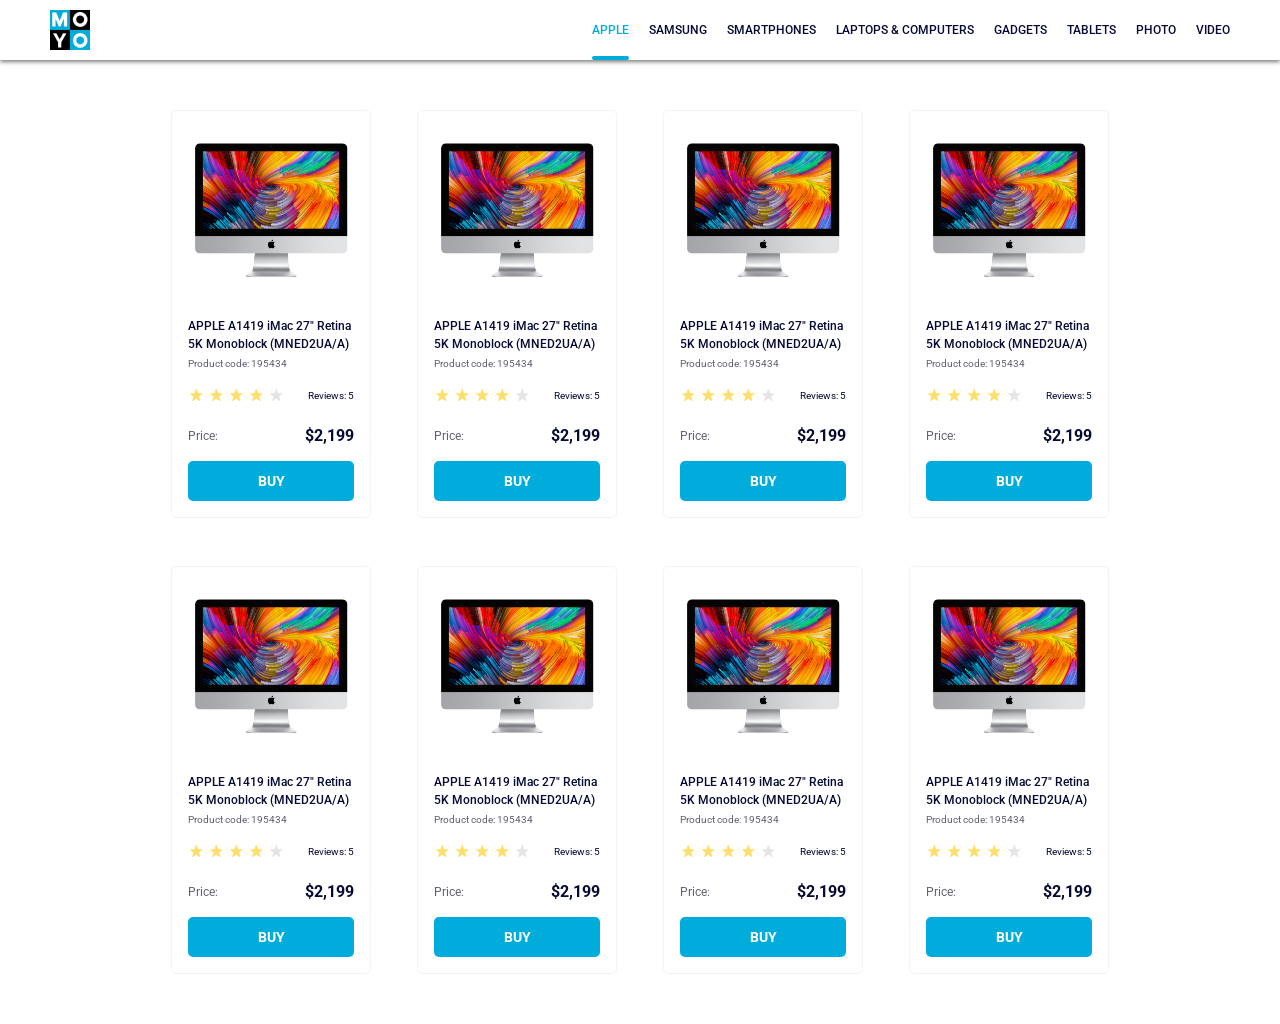
<file: index.html>
<!doctype html><html lang="en"><head><meta charset="utf-8"><meta name="viewport" content="width=device-width, initial-scale=1.0"><title>Catalog</title><link rel="preconnect" href="https://fonts.gstatic.com"><link href="https://fonts.googleapis.com/css2?family=Roboto:wght@400;500;700&display=swap" rel="stylesheet"><link rel="stylesheet" href="index.7c9110ae.css"></head><body> <header class="header"> <a class="logo" href="#"> <img src="logo.eddae0ff.png" alt="Moyo logo" class="logo"> </a> <nav class="nav"> <ul class="nav__list"> <li class="nav__item"> <a class="is-active nav__link" href="#Apple"> Apple </a> </li> <li class="nav__item"> <a class="nav__link" href="#Samsung"> Samsung </a> </li> <li class="nav__item"> <a class="nav__link" href="#Smartphones"> Smartphones </a> </li> <li class="nav__item"> <a class="nav__link" href="#Laptops & Computers" data-qa="nav-hover"> Laptops & Computers </a> </li> <li class="nav__item"> <a class="nav__link" href="#Gadgets"> Gadgets </a> </li> <li class="nav__item"> <a class="nav__link" href="#Tablets"> Tablets </a> </li> <li class="nav__item"> <a class="nav__link" href="#Photo"> Photo </a> </li> <li class="nav__item"> <a class="nav__link" href="#Video"> Video </a> </li> </ul> </nav> </header> <main class="main"> <div class="card" data-qa="card"> <img class="card__image" src="imac.202c52ff.jpeg" alt="imac image"> <div class="card__container"> <a href="#" class="card__title"> APPLE A1419 iMac 27" Retina 5K Monoblock (MNED2UA/A) </a> <p class="card__product-code">Product code: 195434</p> <div class="card__rating-reviews"> <div class="stars stars__star--4"> <div class="stars__star"></div> <div class="stars__star"></div> <div class="stars__star"></div> <div class="stars__star"></div> <div class="stars__star"></div> </div> <div class="card__reviews">Reviews: 5</div> </div> <div class="card__price"> <div class="card__price-price">Price:</div> <p class="card__price-amount">$2,199</p> </div> <a class="card__button" data-qa="card-hover"> BUY </a> </div> </div> <div class="card"> <img class="card__image" src="imac.202c52ff.jpeg" alt="imac image"> <div class="card__container"> <a href="#" class="card__title"> APPLE A1419 iMac 27" Retina 5K Monoblock (MNED2UA/A) </a> <p class="card__product-code">Product code: 195434</p> <div class="card__rating-reviews"> <div class="stars stars__star--4"> <div class="stars__star"></div> <div class="stars__star"></div> <div class="stars__star"></div> <div class="stars__star"></div> <div class="stars__star"></div> </div> <div class="card__reviews">Reviews: 5</div> </div> <div class="card__price"> <div class="card__price-price">Price:</div> <p class="card__price-amount">$2,199</p> </div> <a class="card__button" data-qa="hover"> BUY </a> </div> </div> <div class="card"> <img class="card__image" src="imac.202c52ff.jpeg" alt="imac image"> <div class="card__container"> <a href="#" class="card__title"> APPLE A1419 iMac 27" Retina 5K Monoblock (MNED2UA/A) </a> <p class="card__product-code">Product code: 195434</p> <div class="card__rating-reviews"> <div class="stars stars__star--4"> <div class="stars__star"></div> <div class="stars__star"></div> <div class="stars__star"></div> <div class="stars__star"></div> <div class="stars__star"></div> </div> <div class="card__reviews">Reviews: 5</div> </div> <div class="card__price"> <div class="card__price-price">Price:</div> <p class="card__price-amount">$2,199</p> </div> <a class="card__button" data-qa="hover"> BUY </a> </div> </div> <div class="card"> <img class="card__image" src="imac.202c52ff.jpeg" alt="imac image"> <div class="card__container"> <a href="#" class="card__title"> APPLE A1419 iMac 27" Retina 5K Monoblock (MNED2UA/A) </a> <p class="card__product-code">Product code: 195434</p> <div class="card__rating-reviews"> <div class="stars stars__star--4"> <div class="stars__star"></div> <div class="stars__star"></div> <div class="stars__star"></div> <div class="stars__star"></div> <div class="stars__star"></div> </div> <div class="card__reviews">Reviews: 5</div> </div> <div class="card__price"> <div class="card__price-price">Price:</div> <p class="card__price-amount">$2,199</p> </div> <a class="card__button" data-qa="hover"> BUY </a> </div> </div> <div class="card"> <img class="card__image" src="imac.202c52ff.jpeg" alt="imac image"> <div class="card__container"> <a href="#" class="card__title"> APPLE A1419 iMac 27" Retina 5K Monoblock (MNED2UA/A) </a> <p class="card__product-code">Product code: 195434</p> <div class="card__rating-reviews"> <div class="stars stars__star--4"> <div class="stars__star"></div> <div class="stars__star"></div> <div class="stars__star"></div> <div class="stars__star"></div> <div class="stars__star"></div> </div> <div class="card__reviews">Reviews: 5</div> </div> <div class="card__price"> <div class="card__price-price">Price:</div> <p class="card__price-amount">$2,199</p> </div> <a class="card__button" data-qa="hover"> BUY </a> </div> </div> <div class="card"> <img class="card__image" src="imac.202c52ff.jpeg" alt="imac image"> <div class="card__container"> <a href="#" class="card__title"> APPLE A1419 iMac 27" Retina 5K Monoblock (MNED2UA/A) </a> <p class="card__product-code">Product code: 195434</p> <div class="card__rating-reviews"> <div class="stars stars__star--4"> <div class="stars__star"></div> <div class="stars__star"></div> <div class="stars__star"></div> <div class="stars__star"></div> <div class="stars__star"></div> </div> <div class="card__reviews">Reviews: 5</div> </div> <div class="card__price"> <div class="card__price-price">Price:</div> <p class="card__price-amount">$2,199</p> </div> <a class="card__button" data-qa="hover"> BUY </a> </div> </div> <div class="card"> <img class="card__image" src="imac.202c52ff.jpeg" alt="imac image"> <div class="card__container"> <a href="#" class="card__title"> APPLE A1419 iMac 27" Retina 5K Monoblock (MNED2UA/A) </a> <p class="card__product-code">Product code: 195434</p> <div class="card__rating-reviews"> <div class="stars stars__star--4"> <div class="stars__star"></div> <div class="stars__star"></div> <div class="stars__star"></div> <div class="stars__star"></div> <div class="stars__star"></div> </div> <div class="card__reviews">Reviews: 5</div> </div> <div class="card__price"> <div class="card__price-price">Price:</div> <p class="card__price-amount">$2,199</p> </div> <a class="card__button" data-qa="hover"> BUY </a> </div> </div> <div class="card"> <img class="card__image" src="imac.202c52ff.jpeg" alt="imac image"> <div class="card__container"> <a href="#" class="card__title"> APPLE A1419 iMac 27" Retina 5K Monoblock (MNED2UA/A) </a> <p class="card__product-code">Product code: 195434</p> <div class="card__rating-reviews"> <div class="stars stars__star--4"> <div class="stars__star"></div> <div class="stars__star"></div> <div class="stars__star"></div> <div class="stars__star"></div> <div class="stars__star"></div> </div> <div class="card__reviews">Reviews: 5</div> </div> <div class="card__price"> <div class="card__price-price">Price:</div> <p class="card__price-amount">$2,199</p> </div> <a class="card__button" data-qa="hover"> BUY </a> </div> </div> </main> </body></html>
</file>
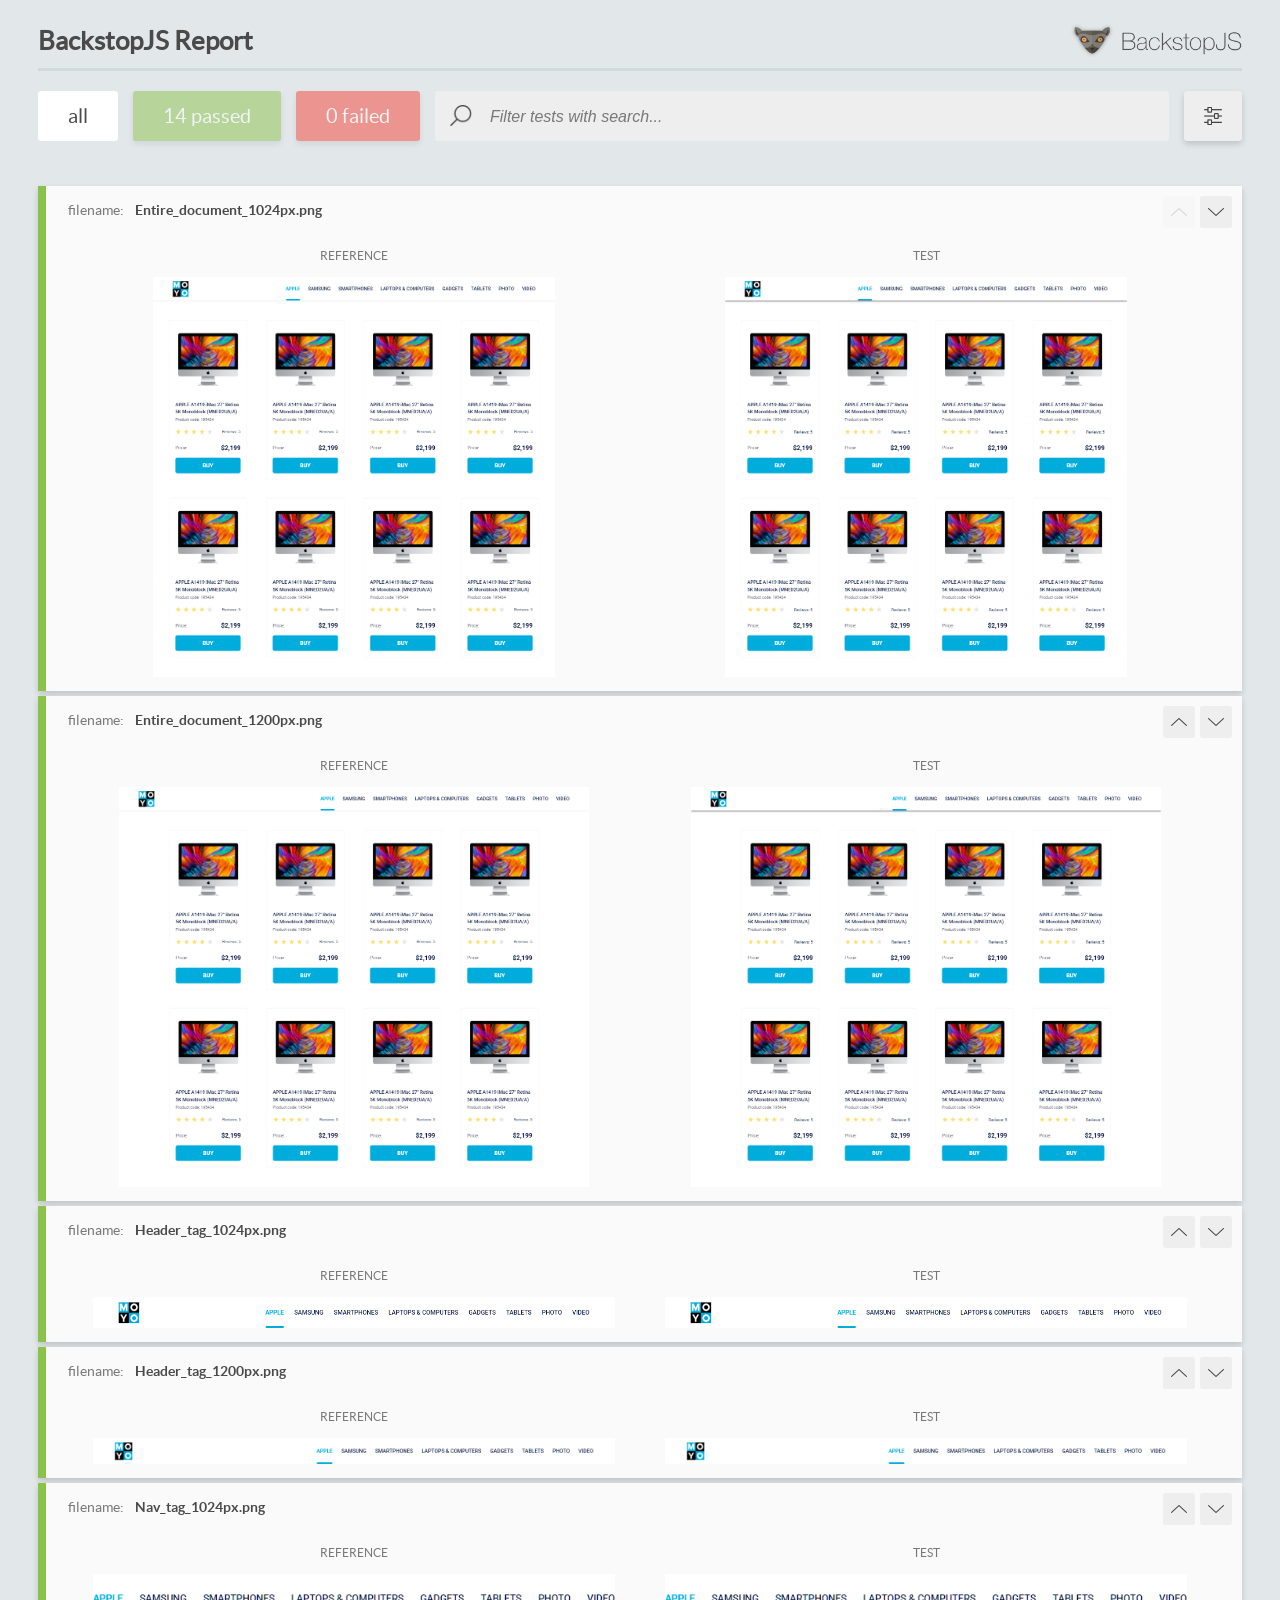
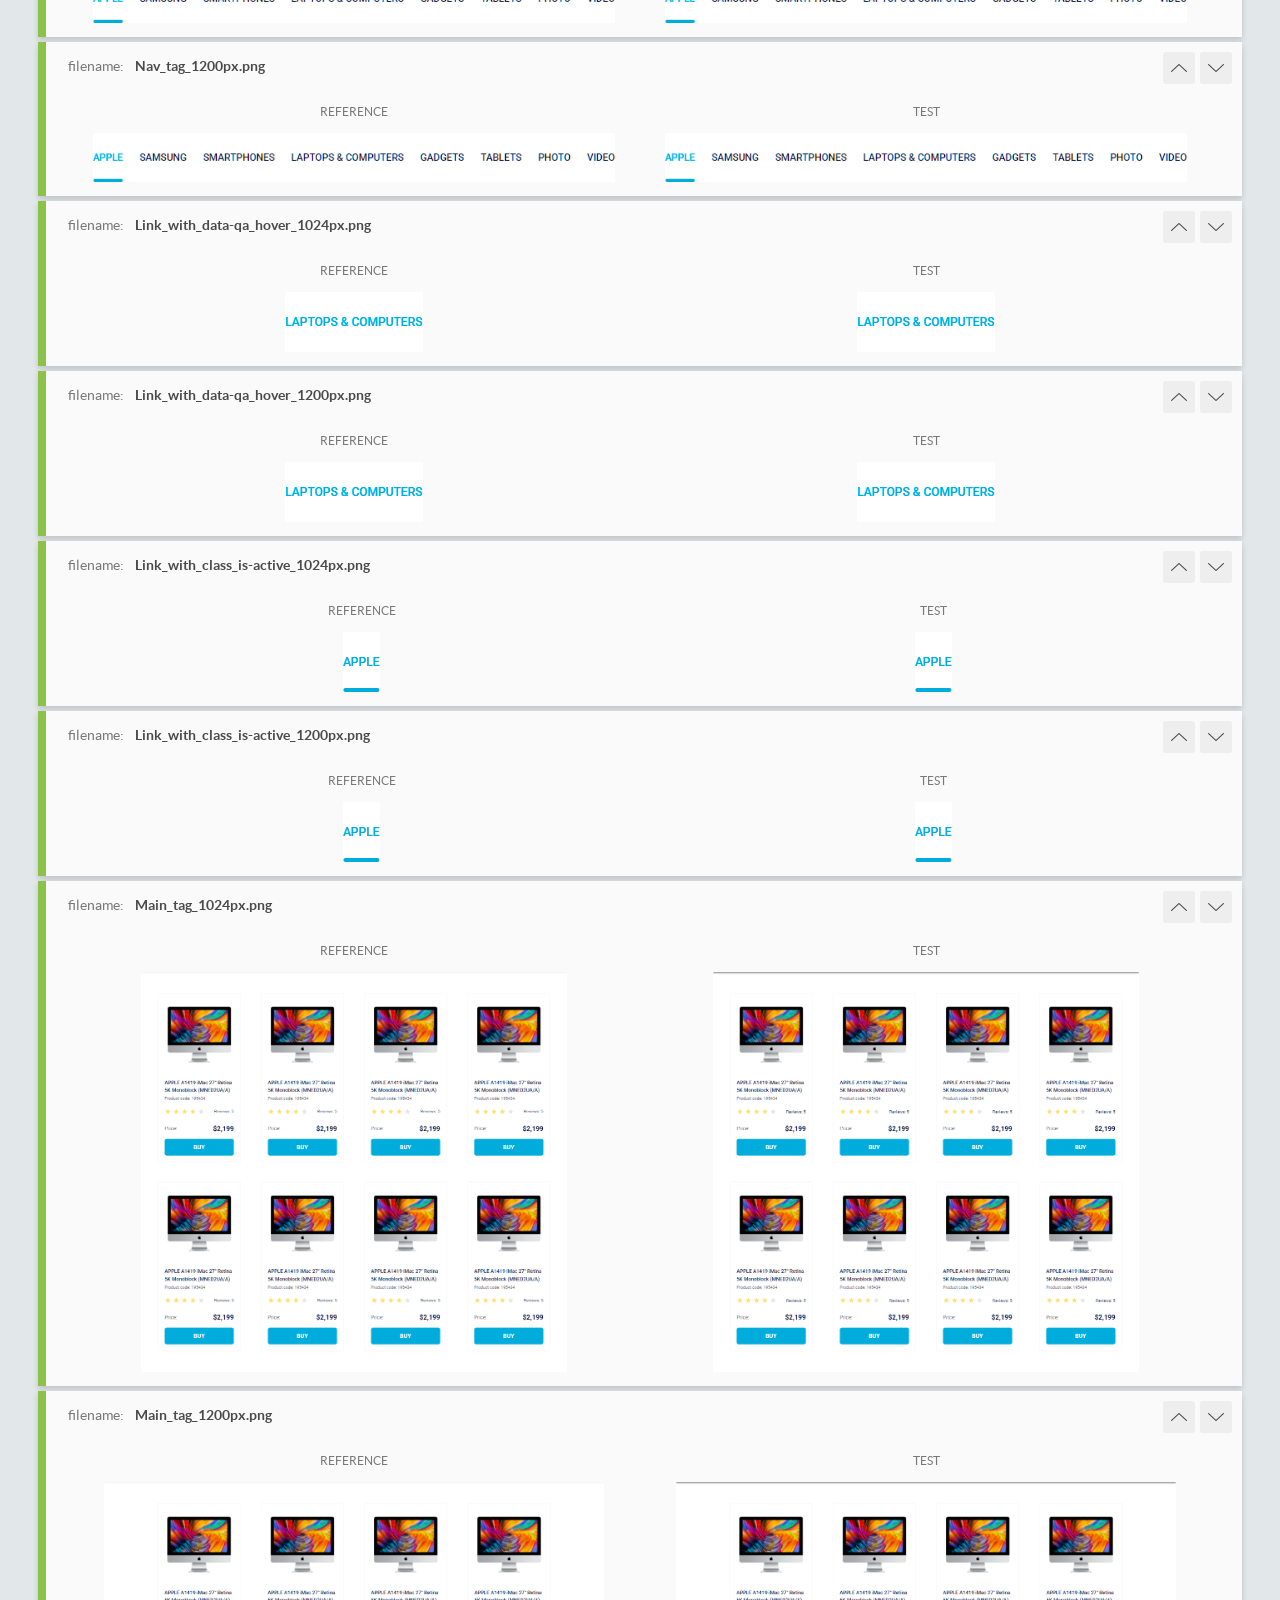
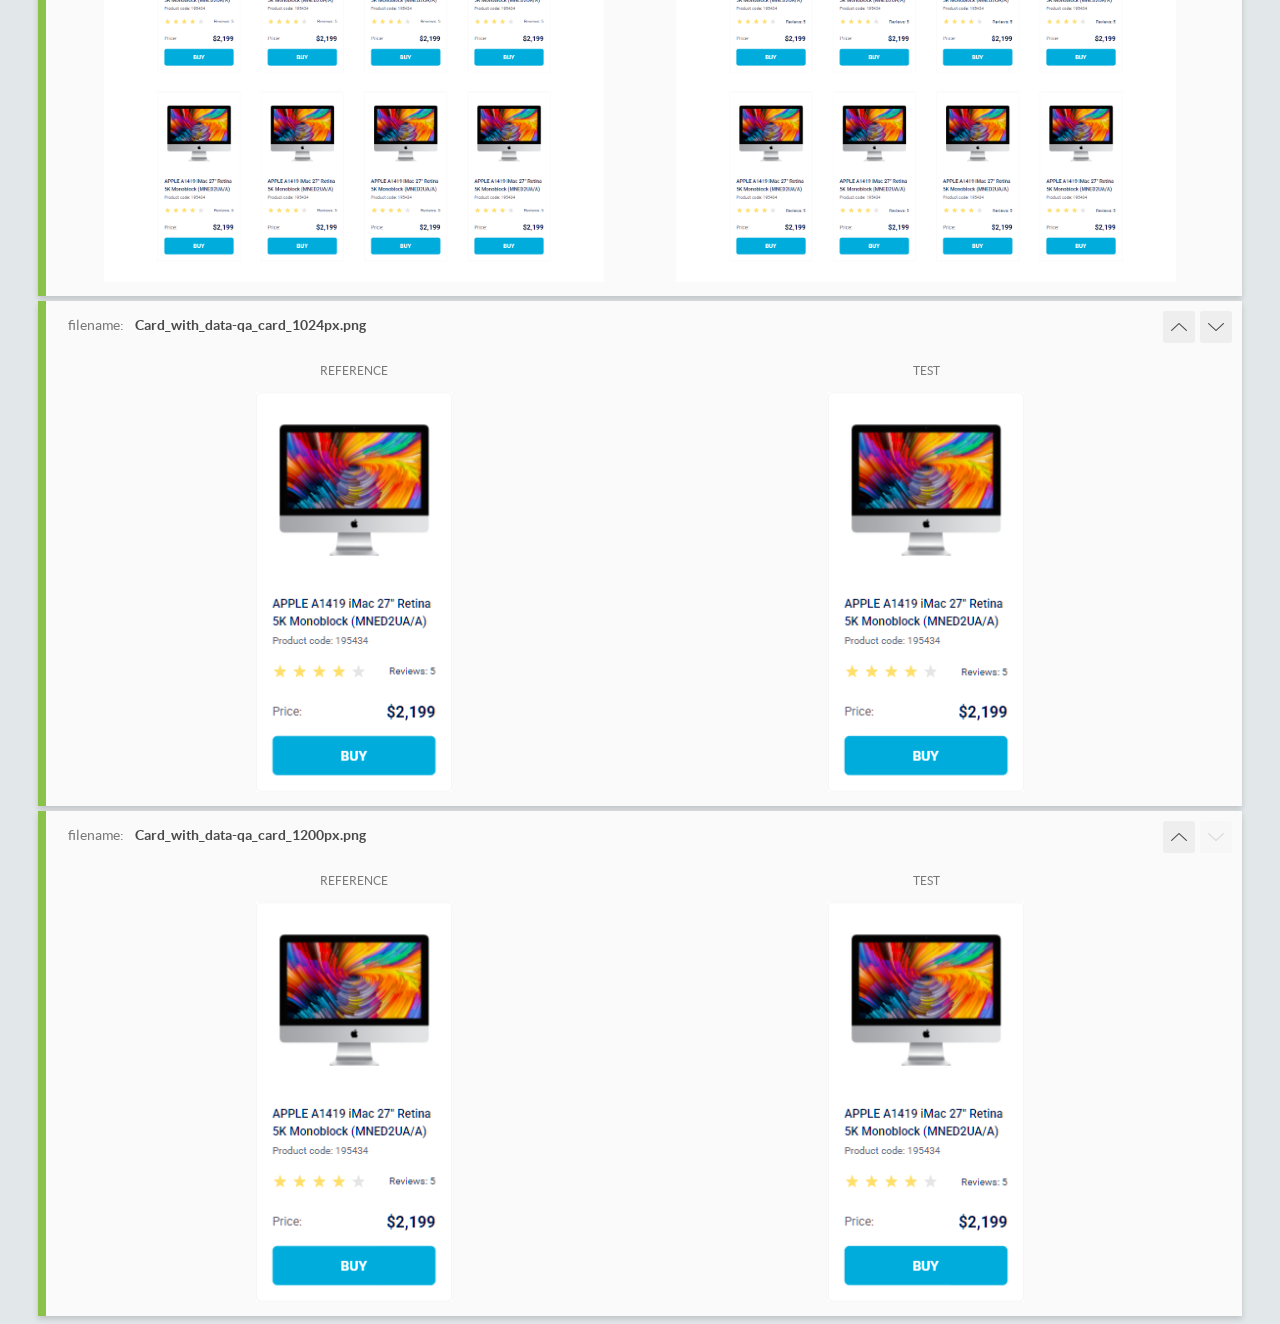
<file: report/html_report/index.html>
<!DOCTYPE html>
<html>
  <head>
    <meta charset="utf-8">
    <!-- Disable Cache -->
    <meta http-equiv="Cache-Control" content="no-cache, no-store, must-revalidate">
    <meta http-equiv="Pragma" content="no-cache">
    <meta http-equiv="Expires" content="0">

    <title>BackstopJS Report</title>

    <style>
      @font-face {
          font-family: 'latoregular';
          src: url('./assets/fonts/lato-regular-webfont.woff2') format('woff2'),
              url('./assets/fonts/lato-regular-webfont.woff') format('woff');
          font-weight: 400;
          font-style: normal;
      }
      @font-face {
          font-family: 'latobold';
          src: url('./assets/fonts/lato-bold-webfont.woff2') format('woff2'),
              url('./assets/fonts/lato-bold-webfont.woff') format('woff');
          font-weight: 700;
          font-style: normal;
      }

      .ReactModal__Body--open {
          overflow: hidden;
      }
      .ReactModal__Body--open .header {
        display: none;
      }

    </style>
  </head>
  <body style="background-color: #E2E7EA">
    <div id="root">

    </div>
    <script>
      function report (report) { // eslint-disable-line no-unused-vars
        window.tests = report;
      }
    </script>
    <script src="config.js"></script>
    <script src="index_bundle.js"></script>
  </body>
</html>
</file>
<file: index.7c9110ae.css>
html{color:#060b35;font-family:Roboto,serif;font-size:12px;font-style:normal;font-weight:400;line-height:18px}body{margin:0;font-family:Roboto,sans-serif}*{box-sizing:border-box;margin:0;padding:0}.header{background-color:#fff;justify-content:space-between;align-items:center;padding:0 50px;display:flex;box-shadow:0 2px 4px #00000080}.logo{height:40px;margin-right:40px;display:block}.nav{height:60px;list-style:none;display:flex}.nav__link{color:#060b35;text-transform:uppercase;text-align:center;justify-content:center;font-size:12px;font-weight:500;line-height:60px;text-decoration:none;transition:all .3s;display:block;position:relative}.nav__item:not(:first-child){margin-left:20px}.nav__list{justify-content:space-between;margin-right:0;padding:0;list-style:none;display:flex}.nav__link:hover{color:#00acdc}.is-active{color:#00acdc;align-items:center;position:relative}.is-active:after{content:"";background-color:#00acdc;border-radius:8px;width:100%;height:4px;margin-top:4px;position:absolute;bottom:0;left:0}.main{grid-template-columns:repeat(1,1fr);justify-content:center;gap:48px 46px;max-width:100%;margin:0;padding:50px 40px;display:grid}@media (width>=488px){.main{grid-template-columns:repeat(2,200px)}}@media (width>=768px){.main{grid-template-columns:repeat(3,200px)}}@media (width>=1024px){.main{grid-template-columns:repeat(4,200px)}}.card{box-sizing:border-box;background-color:#fff;border:1px solid #f3f3f3;border-radius:5px;width:200px;padding:32px 16px 16px;transition:transform .3s}.card__image{text-align:center;width:160px;height:134px;margin-bottom:40px;margin-left:3px;margin-right:3px;display:block}.card__title{letter-spacing:0;color:#060b35;margin:0 0 4px;font-family:Roboto,serif;font-size:12px;font-weight:500;line-height:18px;text-decoration:none;transition:all .3s;display:block}.card:hover{transform:scale(1.2)}.card:hover .card__title{color:#34568b}.card__product-code{letter-spacing:0;color:#616070;margin-bottom:16px;font-family:Roboto,serif;font-size:10px;font-weight:400;line-height:14px}.card__rating-reviews{justify-content:space-between;align-items:flex-end;margin-bottom:24px;display:flex}.card__reviews{letter-spacing:0;color:#060b35;text-align:center;font-family:Roboto,serif;font-size:10px;font-weight:400;line-height:14px;display:flex}.card__price{justify-content:space-between;align-items:center;margin-bottom:16px;display:flex}.card__price-price{letter-spacing:0;color:#616070;font-size:12px;font-weight:400;line-height:18px}.card__price-amount{letter-spacing:0;color:#060b35;font-size:16px;font-weight:700;line-height:18px}.card__button{color:#fff;letter-spacing:0;text-transform:uppercase;box-sizing:border-box;background-color:#00acdc;border-radius:5px;justify-content:center;align-items:center;width:166px;height:40px;font-family:Roboto,serif;font-size:14px;font-weight:700;line-height:16px;text-decoration:none;transition:background-color .3s,color .3s;display:flex}.card__button:hover{color:#00acdc;background-color:#fff;border:1px solid #00acdc}.stars{justify-content:space-between;align-items:flex-start;display:flex}.stars__star{background-image:url(star.822d561e.svg);background-position:50%;background-repeat:no-repeat;width:16px;height:16px;margin-right:4px}.stars__star--4 .stars__star:nth-child(-n+4){background-image:url(star-active.edda4c43.svg)}
/*# sourceMappingURL=index.7c9110ae.css.map */
</file>
